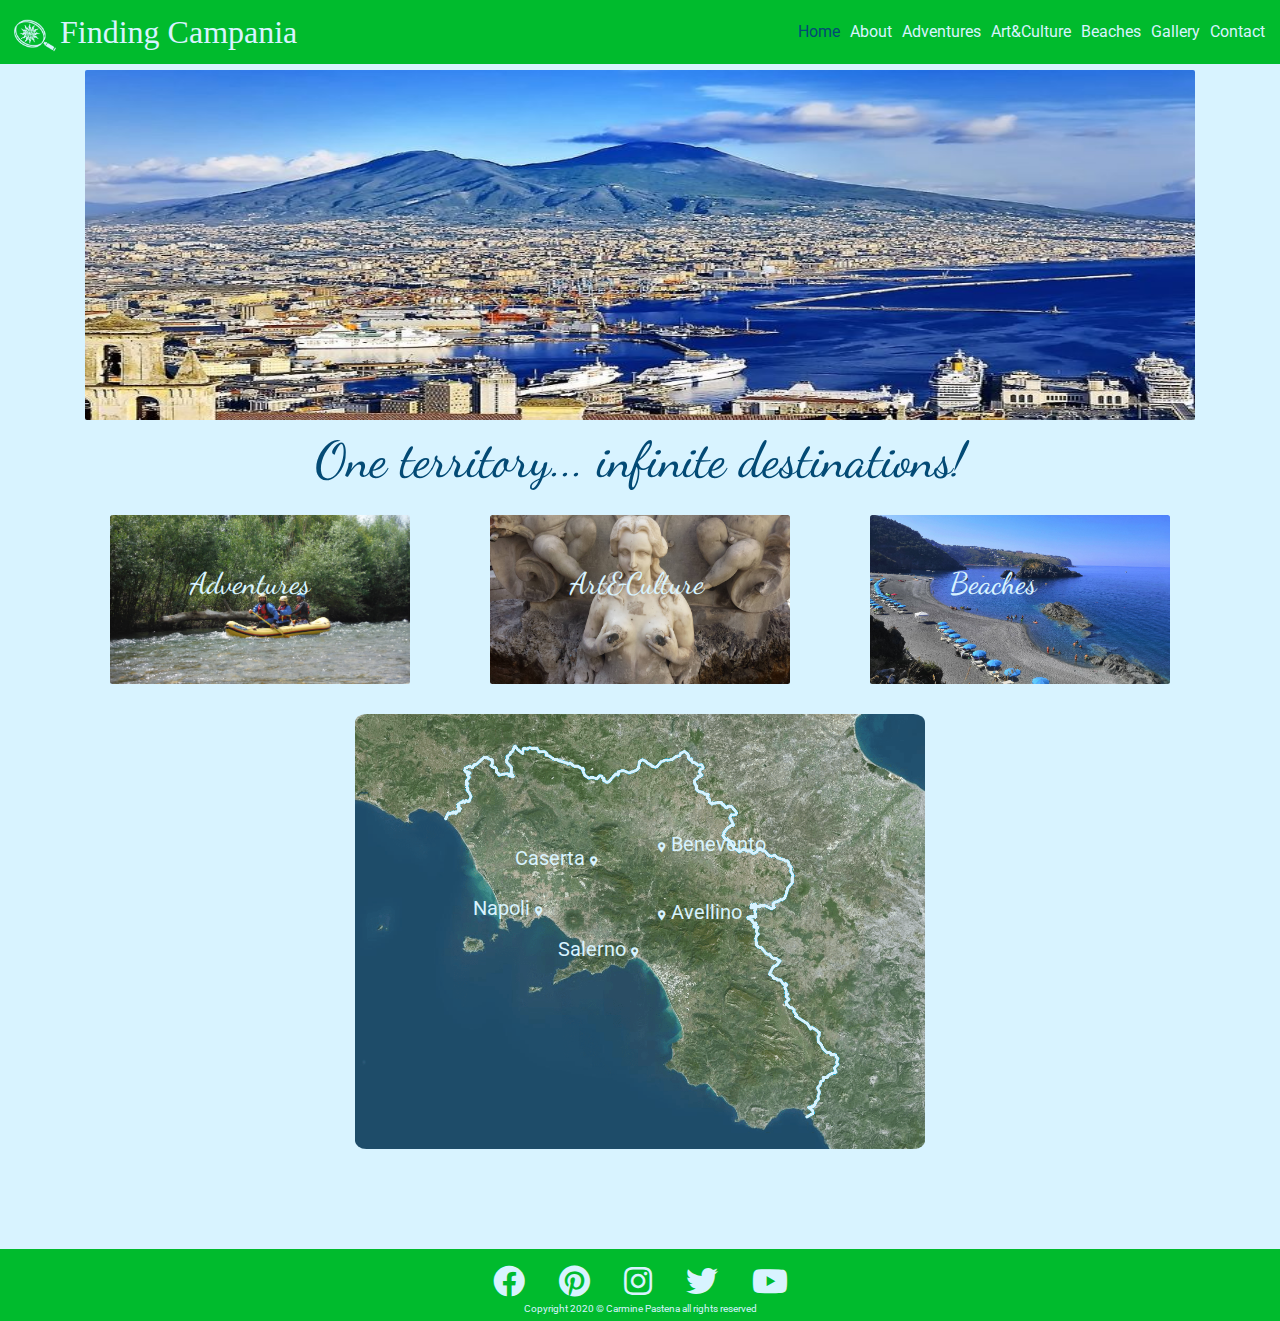
<file: index.html>
<!DOCTYPE html>
<html lang="en-US">

<head>
    <meta charset="UTF-8" />
    <meta http-equiv="X-UA-Compatible" content="ie=edge" />
    <meta name="viewport" content="width=device-width, initial-scale=1.0" />
    <meta name="keywords" content="adventure, adventures, art, culture, art and culture, beach, beaches, sea, holiday, Campania, Napoli, Salerno, Caserta, Avellino, Benevento, travel, visit, Italy" />
    <meta name="description" content="website where to find every best place in Campania, one of the Italian region" />
    <meta name="author" content="Carmine Pastena" />
    <title>Finding Campania</title>
    <link rel="stylesheet" href="https://stackpath.bootstrapcdn.com/bootstrap/4.5.2/css/bootstrap.min.css" />
    <link rel="stylesheet" href="https://use.fontawesome.com/releases/v5.6.3/css/all.css" />
    <link rel="stylesheet" href="https://cdnjs.cloudflare.com/ajax/libs/animate.css/4.1.1/animate.min.css" />
    <link rel="stylesheet" href="./assets/css/style.css" type="text/css" />
</head>

<body>
    <header>
        <!-- Navbar -->
        <nav class="navbar navbar-expand-lg navbar-light fixed-top">
            <a class="navbar-brand" href="index.html"> <img src="assets/images/onlinelogomaker-092420-1652-0247.png" alt="FC Logo" />Finding Campania</a>
            <button class="navbar-toggler" type="button" data-toggle="collapse" data-target="#navbarSupportedContent" aria-controls="navbarSupportedContent" aria-expanded="false" aria-label="Toggle navigation">
              <span class="navbar-toggler-icon"></span>
            </button>
            <div class="collapse navbar-collapse" id="navbarSupportedContent">
                <ul class="navbar-nav ml-auto">
                    <li class="nav-item active">
                        <a class="nav-link" href="index.html">Home<span class="sr-only">(current)</span></a>
                    </li>
                    <li class="nav-item">
                        <a class="nav-link" href="about.html">About</a>
                    </li>
                    <li class="nav-item">
                        <a class="nav-link" href="adventures.html">Adventures</a>
                    </li>
                    <li class="nav-item">
                        <a class="nav-link" href="art_et_culture.html">Art&amp;Culture</a>
                    </li>
                    <li class="nav-item">
                        <a class="nav-link" href="beaches.html">Beaches</a>
                    </li>
                    <li class="nav-item">
                        <a class="nav-link" href="gallery.html">Gallery</a>
                    </li>
                    <li class="nav-item">
                        <a class="nav-link" href="contact.html">Contact</a>
                    </li>
                </ul>
            </div>
        </nav>
    </header>
    <main>
        <article class="container-sm">
            <!-- Hero Image -->
            <figure id="hero-outer">
                <img class="hero-image img-fluid rounded-sm animate__animated animate__zoomIn" src="./assets/images/napoli_da_fratelli-italia.it.jpg" id="hero-image" alt="Vesusio" />
            </figure>
            <!-- H1 -->
            <section class="container-fluid">
                <h1 class="text-center">One territory... infinite destinations!</h1>
            </section>
            <!-- Link to categories -->
            <section class="row">
                <figure class="col category">
                    <a href="adventures.html">
                        <h2>Adventures</h2>
                        <img class="rounded mx-auto d-block" src="./assets/images/kayak_calore.jpg" alt="Adventures" title="Adventure" />
                    </a>
                </figure>
                <figure class="col category">
                    <a href="art_et_culture.html">
                        <h2>Art&Culture</h2>
                        <img class="rounded mx-auto d-block" src="./assets/images/fontana.jpg" alt="Art&Culture" title="Art&Culture" />
                    </a>
                </figure>
                <figure class="col category">
                    <a href="beaches.html">
                        <h2 id="tab-screen">Beaches</h2>
                        <img class="rounded mx-auto d-block" src="./assets/images/spiaggia.jpg" alt="Beach" title="Beach" />
                    </a>
                </figure>
            </section>
        </article>
        <aside>
            <section class="container">
                <!-- Map -->
                <figure>
                    <img src="./assets/images/Confini_Campania2.png" alt="Campania" />
                </figure>
                <!-- Button link to province in gallery.html -->
                <a href="./gallery.html#pos1" class="btn-style btn-pos1"><i class="fas fa-map-marker-alt"></i> Avellino</a>
                <a href="./gallery.html#pos2" class="btn-style btn-pos2"><i class="fas fa-map-marker-alt"></i> Benevento</a>
                <a href="./gallery.html#pos3" class="btn-style btn-pos3">Caserta <i class="fas fa-map-marker-alt"></i></a>
                <a href="./gallery.html#pos4" class="btn-style btn-pos4">Napoli <i class="fas fa-map-marker-alt"></i></a>
                <a href="./gallery.html#pos5" class="btn-style btn-pos5">Salerno <i class="fas fa-map-marker-alt"></i></a>
            </section>
        </aside>
    </main>
    <!-- Footer -->
    <footer class="container-fluid">
        <br />
        <div class="row">
            <div class="col-12">
                <!-- SOCIAL ICONS/LINKS -->
                <div class="mb-1 flex-centre text-center social-icon-shadow">
                    <a class="ic-fb" href="https://facebook.com" target="_blank" aria-label="Find me on Facebook" rel="noopener">
                        <i class="fab fa-facebook fa-lg mr-md-5 mr-3 fa-2x"></i>
                    </a>
                    <a class="ic-pin" href="https://pinterest.com" target="_blank" aria-label="Find me on Pinterest" rel="noopener">
                        <i class="fab fa-pinterest fa-lg mr-md-5 mr-3 fa-2x"></i>
                    </a>
                    <a class="ic-ins" href="https://instagram.com" target="_blank" aria-label="Find me on Instagram" rel="noopener">
                        <i class="fab fa-instagram fa-lg mr-md-5 mr-3 fa-2x"></i>
                    </a>
                    <a class="ic-twi" href="https://twitter.com" target="_blank" aria-label="Find me on Twitter" rel="noopener">
                        <i class="fab fa-twitter fa-lg mr-md-5 mr-3 fa-2x"></i>
                    </a>
                    <a class="ic-fl" href="https://www.youtube.com/" target="_blank" aria-label="Find me on Youtube" rel="noopener">
                        <i class="fab fa-youtube fa-lg fa-2x"></i>
                    </a>
                </div>
                <!-- COPYRIGHT -->
                <div class="text-shadow text-center">
                    <small>Copyright 2020 © Carmine Pastena all rights reserved</small>
                </div>
            </div>
        </div>
    </footer>


    <!-- Bootstrap scripts -->
    <script src="https://code.jquery.com/jquery-3.5.1.slim.min.js" defer></script>
    <script src="https://cdn.jsdelivr.net/npm/popper.js@1.16.1/dist/umd/popper.min.js" defer></script>
    <script src="https://stackpath.bootstrapcdn.com/bootstrap/4.5.2/js/bootstrap.min.js" defer></script>


</body>

</html>
</file>
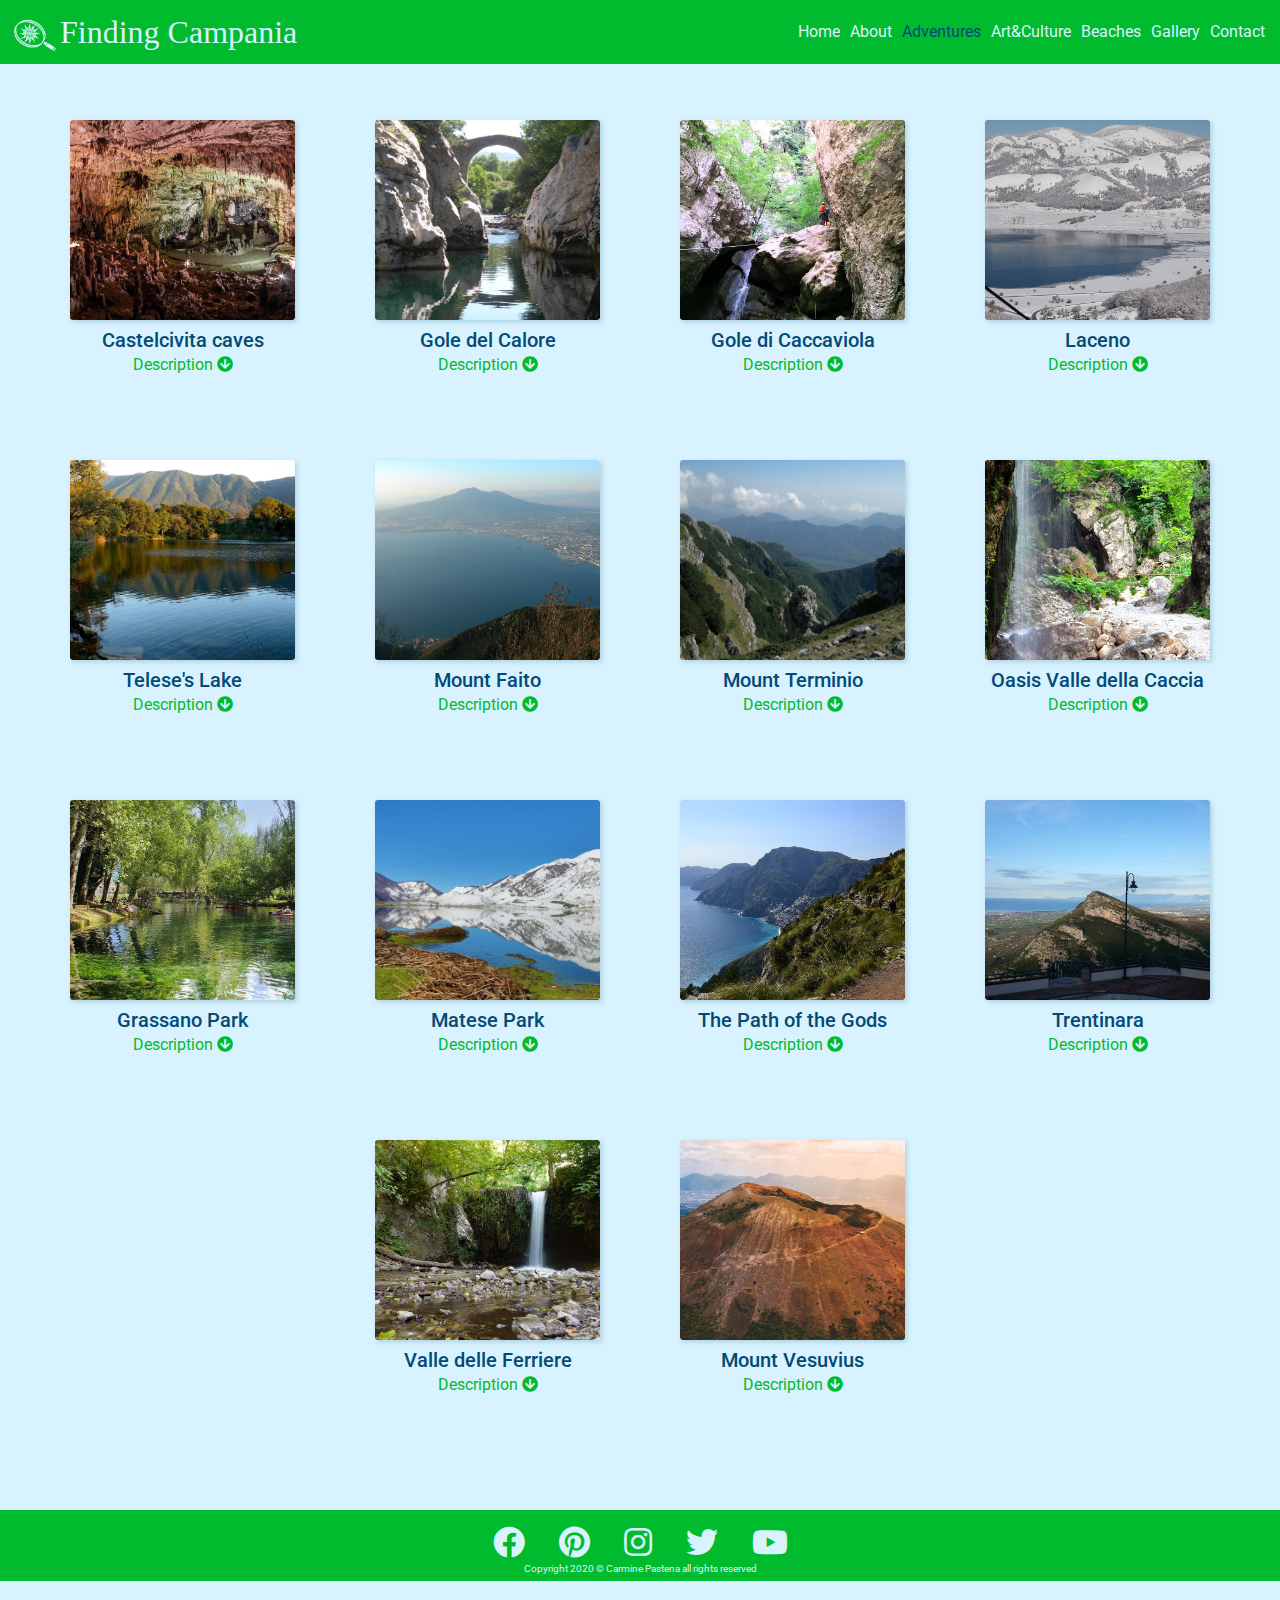
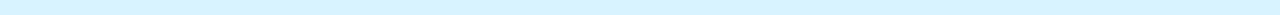
<file: adventures.html>
<!DOCTYPE html>
<html lang="en-US">

<head>
    <meta charset="UTF-8" />
    <meta http-equiv="X-UA-Compatible" content="ie=edge" />
    <meta name="viewport" content="width=device-width, initial-scale=1.0" />
    <meta name="keywords" content="adventure, adventures, art, culture, art and culture, beach, beaches, sea, holiday, Campania, Napoli, Salerno, Caserta, Avellino, Benevento, travel, visit, Italy" />
    <meta name="description" content="website where to find every best place in Campania, one of the Italian region" />
    <meta name="author" content="Carmine Pastena" />
    <title>Finding Campania</title>
    <link rel="stylesheet" href="https://stackpath.bootstrapcdn.com/bootstrap/4.5.2/css/bootstrap.min.css" />
    <link rel="stylesheet" href="https://use.fontawesome.com/releases/v5.6.3/css/all.css" />
    <link rel="stylesheet" href="./assets/css/card.css" type="text/css" />
    <link rel="stylesheet" href="./assets/css/style.css" type="text/css" />
</head>

<body>
    <header>
        <!-- Navbar -->
        <nav class="navbar navbar-expand-lg navbar-light fixed-top">
            <a class="navbar-brand" href="index.html"> <img src="assets/images/onlinelogomaker-092420-1652-0247.png" alt="FC Logo" />Finding Campania</a>
            <button class="navbar-toggler" type="button" data-toggle="collapse" data-target="#navbarSupportedContent" aria-controls="navbarSupportedContent" aria-expanded="false" aria-label="Toggle navigation">
                <span class="navbar-toggler-icon"></span>
                </button>
            <div class="collapse navbar-collapse" id="navbarSupportedContent">
                <ul class="navbar-nav ml-auto">
                    <li class="nav-item">
                        <a class="nav-link" href="index.html">Home</a>
                    </li>
                    <li class="nav-item">
                        <a class="nav-link" href="about.html">About</a>
                    </li>
                    <li class="nav-item active">
                        <a class="nav-link" href="adventures.html">Adventures<span class="sr-only">(current)</span></a>
                    </li>
                    <li class="nav-item">
                        <a class="nav-link" href="art_et_culture.html">Art&amp;Culture</a>
                    </li>
                    <li class="nav-item">
                        <a class="nav-link" href="beaches.html">Beaches</a>
                    </li>
                    <li class="nav-item">
                        <a class="nav-link" href="gallery.html">Gallery</a>
                    </li>
                    <li class="nav-item">
                        <a class="nav-link" href="contact.html">Contact</a>
                    </li>
                </ul>
            </div>
        </nav>
    </header>
    <main>
        <!-- gallery of card -->
        <article>
            <section class="container-card">
                <div class="mycard">
                    <div class="img-card">
                        <img src="./assets/images/thumbnails/Castelcivita-grotteturistiche.it.jpg" alt="Castelcivita Caves" />
                    </div>
                    <div class="top-text">
                        <div class="name">Castelcivita caves</div>
                        <p>Description <i class="fas fa-arrow-circle-down"></i></p>
                    </div>
                    <div class="bottom-text">
                        <div class="text-card">
                            The Grotte di Castelcivita is a complex of karst cavities particularly rich in stalactites and stalagmites of a thousand shapes, with a total of about 4800 m in length, today they represent one of the largest speleological complexes in southern Italy.
                            They extend, in fact, for several kilometres in the massif of the Alburni Mountains, but only 1700 m are accessible to visitors.
                        </div>
                        <div class="btn-card" style="float: left;">
                            <a href="https://en.wikipedia.org/wiki/Castelcivita_Caves" target="_blank">Read more</a>
                        </div>
                        <div class="btn-card" style="float: right;">
                            <a href="https://www.google.com/maps/place/Grotte+di+Castelcivita/@40.4869625,15.196192,14.16z/data=!4m12!1m6!3m5!1s0x13395b4f48920a81:0x321b73cabad55257!2sGrotte+di+Castelcivita!8m2!3d40.4956259!4d15.2091443!3m4!1s0x13395b4f48920a81:0x321b73cabad55257!8m2!3d40.4956259!4d15.2091443"
                                target="_blank">Map</a>
                        </div>
                    </div>
                </div>
            </section>
            <section class="container-card">
                <div class="mycard">
                    <div class="img-card">
                        <img src="./assets/images/thumbnails/gole-calore-legambienteirno.it.jpg" alt="Gole del Calore" />
                    </div>
                    <div class="top-text">
                        <div class="name">Gole del Calore</div>
                        <p>Description <i class="fas fa-arrow-circle-down"></i></p>
                    </div>
                    <div class="bottom-text">
                        <div class="text-card">
                            the Gole del Calore are a series of five deep engravings carved into the rock by the running waters of the Calore Lucano river. They are located in the upper part of the Valle del Calore, in the territory of the National Park of Cilento and Vallo di Diano
                            and are characterized by suggestive excavations with rocky walls that drop to the peak.
                        </div>
                        <div class="btn-card" style="float: left;">
                            <a href="https://it.wikipedia.org/wiki/Gole_del_Calore" target="_blank">Read more</a>
                            <p>Italian Website</p>
                        </div>
                        <div class="btn-card" style="float: right;">
                            <a href="https://www.google.com/maps/place/Gole+del+Calore/@40.3659086,15.2491596,17z/data=!3m1!4b1!4m5!3m4!1s0x13394e42f6d3a925:0x48b110ca8395039f!8m2!3d40.3659045!4d15.2513536" target="_blank">Map</a>
                        </div>
                    </div>
                </div>
            </section>
            <section class="container-card">
                <div class="mycard">
                    <div class="img-card">
                        <img src="./assets/images/thumbnails/gole-di-caccaviola-youtube.jpg" alt="Gole di Caccaviola" />
                    </div>
                    <div class="top-text">
                        <div class="name">Gole di Caccaviola</div>
                        <p>Description <i class="fas fa-arrow-circle-down"></i></p>
                    </div>
                    <div class="bottom-text">
                        <div class="text-card">
                            The gorges of Caccaviola are located in the municipality of Cusano Mutri and formed in the gap between the Civita di Cusano and Civita di Pietraroja mountains. In the gorges of Caccaviola an "adventure path" has been created through which the gorges can
                            be visited with the help of expert guides using harnesses connected to steel ropes fixed in the rock.
                        </div>
                        <div class="btn-card" style="float: left;">
                            <a href="https://www.jammway.it/le-gole-caccaviola-cusano-mutri/" target="_blank">Read more</a>
                            <p>Italian Website</p>
                        </div>
                        <div class="btn-card" style="float: right;">
                            <a href="https://www.google.com/maps/place/Gole+di+Caccaviola/@41.3493041,14.5300937,17z/data=!3m1!4b1!4m5!3m4!1s0x133a69a7926d9b35:0x438a5d921f80f2b8!8m2!3d41.3493001!4d14.5322877" target="_blank">Map</a>
                        </div>
                    </div>
                </div>
            </section>
            <section class="container-card">
                <div class="mycard">
                    <div class="img-card">
                        <img src="./assets/images/thumbnails/laceno-en.wikipedia.jpg" alt="Laceno" />
                    </div>
                    <div class="top-text">
                        <div class="name">Laceno</div>
                        <p>Description <i class="fas fa-arrow-circle-down"></i></p>
                    </div>
                    <div class="bottom-text">
                        <div class="text-card">
                            Laceno is an Italian hamlet and ski resort situated in the municipality of Bagnoli Irpino. It includes a Ski Resort (with 18 km of ski Slopes) with artificial snow if required, a lake with food area, Caliendo Caves and a Trekking Point.
                        </div>
                        <div class="btn-card" style="float: left;">
                            <a href="https://en.wikipedia.org/wiki/Laceno" target="_blank">Read more</a>
                        </div>
                        <div class="btn-card" style="float: right;">
                            <a href="https://www.google.com/maps/place/83043+Laceno,+Province+of+Avellino,+Italy/@40.8059011,15.1016072,15z/data=!3m1!4b1!4m5!3m4!1s0x13397c636c61b9ab:0xf1278133b44ab991!8m2!3d40.8021173!4d15.114932" target="_blank">Map</a>
                        </div>
                    </div>
                </div>
            </section>
            <section class="container-card">
                <div class="mycard">
                    <div class="img-card">
                        <img src="./assets/images/thumbnails/Lago_di_Telese_it.wikipedia.jpg" alt="Telese's Lake" />
                    </div>
                    <div class="top-text">
                        <div class="name">Telese's Lake</div>
                        <p>Description <i class="fas fa-arrow-circle-down"></i></p>
                    </div>
                    <div class="bottom-text">
                        <div class="text-card">
                            The Telese lake is a lake basin located in the municipal area of Telese Terme, in the valley of the Calore river in the province of Benevento. Formed following the earthquake of 1349, it is of karst origin and has a circular shape, a perimeter of about
                            1 km and a depth between 20 and 30 meters; the surface measures approximately 49,000 square meters.
                        </div>
                        <div class="btn-card" style="float: left;">
                            <a href="https://it.wikipedia.org/wiki/Lago_di_Telese" target="_blank">Read more</a>
                            <p>Italian Website</p>
                        </div>
                        <div class="btn-card" style="float: right;">
                            <a href="https://www.google.com/maps/place/Lago+Di+Telese/@41.2120144,14.5336735,18z/data=!4m13!1m7!3m6!1s0x133a4469df906939:0xdf3f87a3fa7716fe!2sLago+di+Telese!3b1!8m2!3d41.2116841!4d14.5345764!3m4!1s0x133a4469f1ba0ecb:0x3acb03eadf01782f!8m2!3d41.2126451!4d14.5357865"
                                target="_blank">Map</a>
                        </div>
                    </div>
                </div>
            </section>
            <section class="container-card">
                <div class="mycard">
                    <div class="img-card">
                        <img src="./assets/images/thumbnails/Monte_Faito-commons.wikimedia.jpg" alt="Panorama Mount Faito" />
                    </div>
                    <div class="top-text">
                        <div class="name">Mount Faito</div>
                        <p>Description <i class="fas fa-arrow-circle-down"></i></p>
                    </div>
                    <div class="bottom-text">
                        <div class="text-card">
                            Monte Faito is a mountain in the Monti Lattari, a small mountain range chain in the Campanian Pre-Apennines, on the Sorrentine Peninsula of southwestern Italy.
                        </div>
                        <div class="btn-card" style="float: left;">
                            <a href="https://www.sorrentohiking.com/the_paths/faito/" target="_blank">Read more</a>
                        </div>
                        <div class="btn-card" style="float: right;">
                            <a href="https://www.google.com/maps/place/Monte+Faito/@40.6666821,14.4912238,15z/data=!4m13!1m7!3m6!1s0x133b97c142a045dd:0xdfba66c2a6185d20!2sMonte+Faito!3b1!8m2!3d40.6666667!4d14.5!3m4!1s0x133b97f18ff0bf25:0xc45d06eba5afeafd!8m2!3d40.6702594!4d14.4818205"
                                target="_blank">Map</a>
                        </div>
                    </div>
                </div>
            </section>
            <section class="container-card">
                <div class="mycard">
                    <div class="img-card">
                        <img src="./assets/images/thumbnails/monte-terminio.blogspot.jpg" alt="Mount Terminio" />
                    </div>
                    <div class="top-text">
                        <div class="name">Mount Terminio</div>
                        <p>Description <i class="fas fa-arrow-circle-down"></i></p>
                    </div>
                    <div class="bottom-text">
                        <div class="text-card">
                            The Terminio is one of the peaks of the Picentini mountains, and it constitutes a tourist destination both in summer and in winter. From his taller peak (1806 meters s.l.m.) the sight is pushed up to the Salernitan coasts. From the Terminio it is possible
                            to go down up to the so-called one “Bocca del Dragone”, an example of carsic phenomenon to 670 meters altitude, that constitutes one of the caves that carry, through the strata of the subsoil, the waters of the sources of Serino.
                        </div>
                        <div class="btn-card" style="float: left;">
                            <a href="https://www.summitpost.org/monte-terminio-monti-picentini/153276" target="_blank">Read more</a>
                        </div>
                        <div class="btn-card" style="float: right;">
                            <a href="https://www.google.com/maps/place/Monte+Terminio/@40.8589132,14.8713634,12z/data=!4m5!3m4!1s0x133bd13518bed0c7:0x1d09e120d2ad5be0!8m2!3d40.8333333!4d14.9333333" target="_blank">Map</a>
                        </div>
                    </div>
                </div>
            </section>
            <section class="container-card">
                <div class="mycard">
                    <div class="img-card">
                        <img src="./assets/images/thumbnails/oasi-della-caccia-viaggioinirpinia.it.jpg" alt="Oasis Valle della Caccia" />
                    </div>
                    <div class="top-text">
                        <div class="name">Oasis Valle della Caccia</div>
                        <p>Description <i class="fas fa-arrow-circle-down"></i></p>
                    </div>
                    <div class="bottom-text">
                        <div class="text-card">
                            The natural oasis Valle della Caccia is an oasis of 450 hectares, located in the upper Sele valley. It was built in 1992. The totally mountainous area, delimited by the mountain peaks; Monte della Croce 1533 meters, Raia della Volpe 1631 meters, Monte
                            la Picciola 1520 meters, includes the hunting valley and the sources of the Acquabianca river.
                        </div>
                        <div class="btn-card" style="float: left;">
                            <a href="https://it.wikipedia.org/wiki/Oasi_naturale_Valle_della_Caccia" target="_blank">Read more</a>
                            <p>Italian Website</p>
                        </div>
                        <div class="btn-card" style="float: right;">
                            <a href="https://www.google.com/maps/place/Oasi+Valle+della+Caccia/@40.716576,15.1825343,17z/data=!3m1!4b1!4m5!3m4!1s0x13396508ab5987fb:0x19d2721d43c7c5b7!8m2!3d40.716576!4d15.184723" target="_blank">Map</a>
                        </div>
                    </div>
                </div>
            </section>
            <section class="container-card">
                <div class="mycard">
                    <div class="img-card">
                        <img src="./assets/images/thumbnails/parco-del-grassano-grandecampania.it.jpg" alt="Grassano Park" />
                    </div>
                    <div class="top-text">
                        <div class="name">Grassano Park</div>
                        <p>Description <i class="fas fa-arrow-circle-down"></i></p>
                    </div>
                    <div class="bottom-text">
                        <div class="text-card">
                            The Grassano Park is a naturalistic pearl characterized by the homonymous Rio, famous for the extreme clarity and coldness of the waters. Although short, the watercourse is considered a real river with an overall average flow rate of about 6,000 liters
                            of water per second.
                        </div>
                        <div class="btn-card" style="float: left;">
                            <a href="https://amigosdelmotor.com/3682-parco-del-grassano-activities-and-contacts.html" target="_blank">Read more</a>
                        </div>
                        <div class="btn-card" style="float: right;">
                            <a href="https://www.google.com/maps/place/Percorso+delle+Sorgenti+-+Parco+del+Grassano/@41.2247472,14.512497,17z/data=!4m12!1m6!3m5!1s0x133a449da1a9c6f5:0x34b0ce78658e82c4!2sParco+del+Grassano!8m2!3d41.2247472!4d14.5146857!3m4!1s0x133a45ef16e710fb:0xd7890912a65d7bf0!8m2!3d41.2250526!4d14.513956"
                                target="_blank">Map</a>
                        </div>
                    </div>
                </div>
            </section>
            <section class="container-card">
                <div class="mycard">
                    <div class="img-card">
                        <img src="./assets/images/thumbnails/parco-del-matese-clarusonline.it.jpg" alt="Matese Park" />
                    </div>
                    <div class="top-text">
                        <div class="name">Matese Park</div>
                        <p>Description <i class="fas fa-arrow-circle-down"></i></p>
                    </div>
                    <div class="bottom-text">
                        <div class="text-card">
                            The Matese regional park is a protected natural area. The territory of the park mainly includes the Matese mountain massif. The highest mountains, of limestone nature, are Mount Miletto (2050 m a.s.l.), Mount Gallinola (1923 m a.s.l.) and Mount Mutria
                            (1823 m a.s.l.). The park takes its name from the Matese lake, while another important lake is that of Gallo with the park being crossed by two rivers: the Titerno and the Tammaro.
                        </div>
                        <div class="btn-card" style="float: left;">
                            <a href="https://en.wikipedia.org/wiki/Matese" target="_blank">Read more</a>
                        </div>
                        <div class="btn-card" style="float: right;">
                            <a href="https://www.google.com/maps/place/Matese+Regional+Park/@41.403809,14.3873933,17z/data=!3m1!4b1!4m5!3m4!1s0x133a66c457f5ebbd:0xf09e120924b3090!8m2!3d41.403805!4d14.389582" target="_blank">Map</a>
                        </div>
                    </div>
                </div>
            </section>
            <section class="container-card">
                <div class="mycard">
                    <div class="img-card">
                        <img src="./assets/images/thumbnails/Sentiero_degli_dei_it.wikipedia.JPG" alt="The Path of the Gods" />
                    </div>
                    <div class="top-text">
                        <div class="name">The Path of the Gods</div>
                        <p>Description <i class="fas fa-arrow-circle-down"></i></p>
                    </div>
                    <div class="bottom-text">
                        <div class="text-card">
                            The Path of the Gods is a hiking trail that runs through the Lattari Mountains, winding between the Amalfi Coast and the Sorrento Coast, in the Campania Region. About 7.8 km long, it connects the locality of Bomerano (fraction of Agerola) with the locality
                            of Nocelle (fraction of Positano), crossing several villages on the coast and is considered among the most beautiful hiking trails in the world.
                        </div>
                        <div class="btn-card" style="float: left;">
                            <a href="https://it.wikipedia.org/wiki/Sentiero_degli_Dei" target="_blank">Read more</a>
                            <p>Italian Website</p>
                        </div>
                        <div class="btn-card" style="float: right;">
                            <a href="https://www.google.com/maps/place/Sentiero+degli+Dei,+Agerola+NA,+Italy/@40.6248821,14.5155667,17.23z/data=!4m5!3m4!1s0x133b96e60f96cff1:0xd025e20ac1918cac!8m2!3d40.6248243!4d14.5172149" target="_blank">Map</a>
                        </div>
                    </div>
                </div>
            </section>
            <section class="container-card">
                <div class="mycard">
                    <div class="img-card">
                        <img src="./assets/images/thumbnails/trentinara-terrazza-salerno-italiano.it.jpg" alt="Panorama Trentinara" />
                    </div>
                    <div class="top-text">
                        <div class="name">Trentinara</div>
                        <p>Description <i class="fas fa-arrow-circle-down"></i></p>
                    </div>
                    <div class="bottom-text">
                        <div class="text-card">
                            From here you can see the Mediterranean. Trentinara is the terrace of Cilento, the window that, from the southern spur of Campania, overlooks the sea, allowing a wonderful, truly breathtaking view. the village offers tourists an adrenaline-pumping experience,
                            there is also an angel flight, to be traveled in suspension at a height of 1,586 meters and at a speed varying between 60 and 120 km / h.
                        </div>
                        <div class="btn-card" style="float: left;">
                            <a href="https://www.ilturista.info/guide.php?cat1=4&cat2=8&cat3=17&cat4=117&lan=ita" target="_blank">Read more</a>
                            <p>Italian Website</p>
                        </div>
                        <div class="btn-card" style="float: right;">
                            <a href="https://www.google.com/maps/place/Terrazza+del+Cilento/@40.4019541,15.0954378,14.72z/data=!4m12!1m6!3m5!1s0x133956dee64e19a3:0x8fa1764aadcc3075!2sCilento+in+Volo+Srl!8m2!3d40.4013222!4d15.1065802!3m4!1s0x133957083b1b9795:0x8ea4ac7f481b2e95!8m2!3d40.4004166!4d15.1061361"
                                target="_blank">Map</a>
                        </div>
                    </div>
                </div>
            </section>
            <section class="container-card">
                <div class="mycard">
                    <div class="img-card">
                        <img src="./assets/images/thumbnails/valle_delle_ferriere_flickr.jpg" alt="Valle Delle Ferriere" />
                    </div>
                    <div class="top-text">
                        <div class="name">Valle delle Ferriere</div>
                        <p>Description <i class="fas fa-arrow-circle-down"></i></p>
                    </div>
                    <div class="bottom-text">
                        <div class="text-card">
                            The Valle delle Ferriere is a place unique to this world. It can be easily reached on foot from Amalfi in about an hour. It is nice and cool even in the height of summer thanks to the waterfalls and streams running its length. The most interesting part
                            is without doubt the Nature Reserve, to be found at its centre.
                        </div>
                        <div class="btn-card" style="float: left;">
                            <a href="http://www.valledelleferriere.it/p/blog-page.html" target="_blank">Read more</a>
                        </div>
                        <div class="btn-card" style="float: right;">
                            <a href="https://www.google.com/maps/place/Riserva+Statale+Valle+delle+Ferriere,+84010+Scala+SA,+Italy/@40.6508388,14.5769165,14.85z/data=!4m5!3m4!1s0x133b95ee52c6328b:0xe6fbc53ebbfd6d46!8m2!3d40.6582148!4d14.5713526" target="_blank">Map</a>
                        </div>
                    </div>
                </div>
            </section>
            <section class="container-card">
                <div class="mycard">
                    <div class="img-card">
                        <img src="./assets/images/thumbnails/vesuvio-naplesgrandtour.jpg" alt="Vesuvio" />
                    </div>
                    <div class="top-text">
                        <div class="name">Mount Vesuvius</div>
                        <p>Description <i class="fas fa-arrow-circle-down"></i></p>
                    </div>
                    <div class="bottom-text">
                        <div class="text-card">
                            Vesuvius is a somma-stratovolcano located in the Gulf of Naples, about 9 km (5.6 miles) east of Naples and a short distance from the shore. It is one of the numerous volcanoes that form the Campania volcanic arc. Vesuvius consists of a large cone partially
                            surrounded by the steep rim of a summit caldera caused by the collapse of a previous and originally much higher structure.
                        </div>
                        <div class="btn-card" style="float: left;">
                            <a href="https://en.wikipedia.org/wiki/Mount_Vesuvius" target="_blank">Read more</a>
                        </div>
                        <div class="btn-card" style="float: right;">
                            <a href="https://www.google.com/maps/place/Mount+Vesuvius/@40.8223984,14.420151,15z/data=!3m1!4b1!4m5!3m4!1s0x133ba508f1413feb:0x9cbfa7aa9376793d!8m2!3d40.822383!4d14.4289058" target="_blank">Map</a>
                        </div>
                    </div>
                </div>
            </section>
        </article>
    </main>
    <!-- Footer -->
    <footer class="container-fluid">
        <br />
        <div class="row">
            <div class="col-12">
                <!-- SOCIAL ICONS/LINKS -->
                <div class="mb-1 flex-centre text-center social-icon-shadow">
                    <a class="ic-fb" href="https://facebook.com" target="_blank" aria-label="Find me on Facebook" rel="noopener">
                        <i class="fab fa-facebook fa-lg mr-md-5 mr-3 fa-2x"></i>
                    </a>
                    <a class="ic-pin" href="https://pinterest.com" target="_blank" aria-label="Find me on Pinterest" rel="noopener">
                        <i class="fab fa-pinterest fa-lg mr-md-5 mr-3 fa-2x"></i>
                    </a>
                    <a class="ic-ins" href="https://instagram.com" target="_blank" aria-label="Find me on Instagram" rel="noopener">
                        <i class="fab fa-instagram fa-lg mr-md-5 mr-3 fa-2x"></i>
                    </a>
                    <a class="ic-twi" href="https://twitter.com" target="_blank" aria-label="Find me on Twitter" rel="noopener">
                        <i class="fab fa-twitter fa-lg mr-md-5 mr-3 fa-2x"></i>
                    </a>
                    <a class="ic-fl" href="https://www.youtube.com/" target="_blank" aria-label="Find me on Youtube" rel="noopener">
                        <i class="fab fa-youtube fa-lg fa-2x"></i>
                    </a>
                </div>
                <!-- COPYRIGHT -->
                <div class="text-shadow text-center">
                    <small>Copyright 2020 © Carmine Pastena all rights reserved</small>
                </div>
            </div>
        </div>
    </footer>

    <!-- Bootstrap script -->
    <script src="https://code.jquery.com/jquery-3.5.1.slim.min.js" defer></script>
    <script src="https://cdn.jsdelivr.net/npm/popper.js@1.16.1/dist/umd/popper.min.js" defer></script>
    <script src="https://stackpath.bootstrapcdn.com/bootstrap/4.5.2/js/bootstrap.min.js" defer></script>
</body>

</html>
</file>
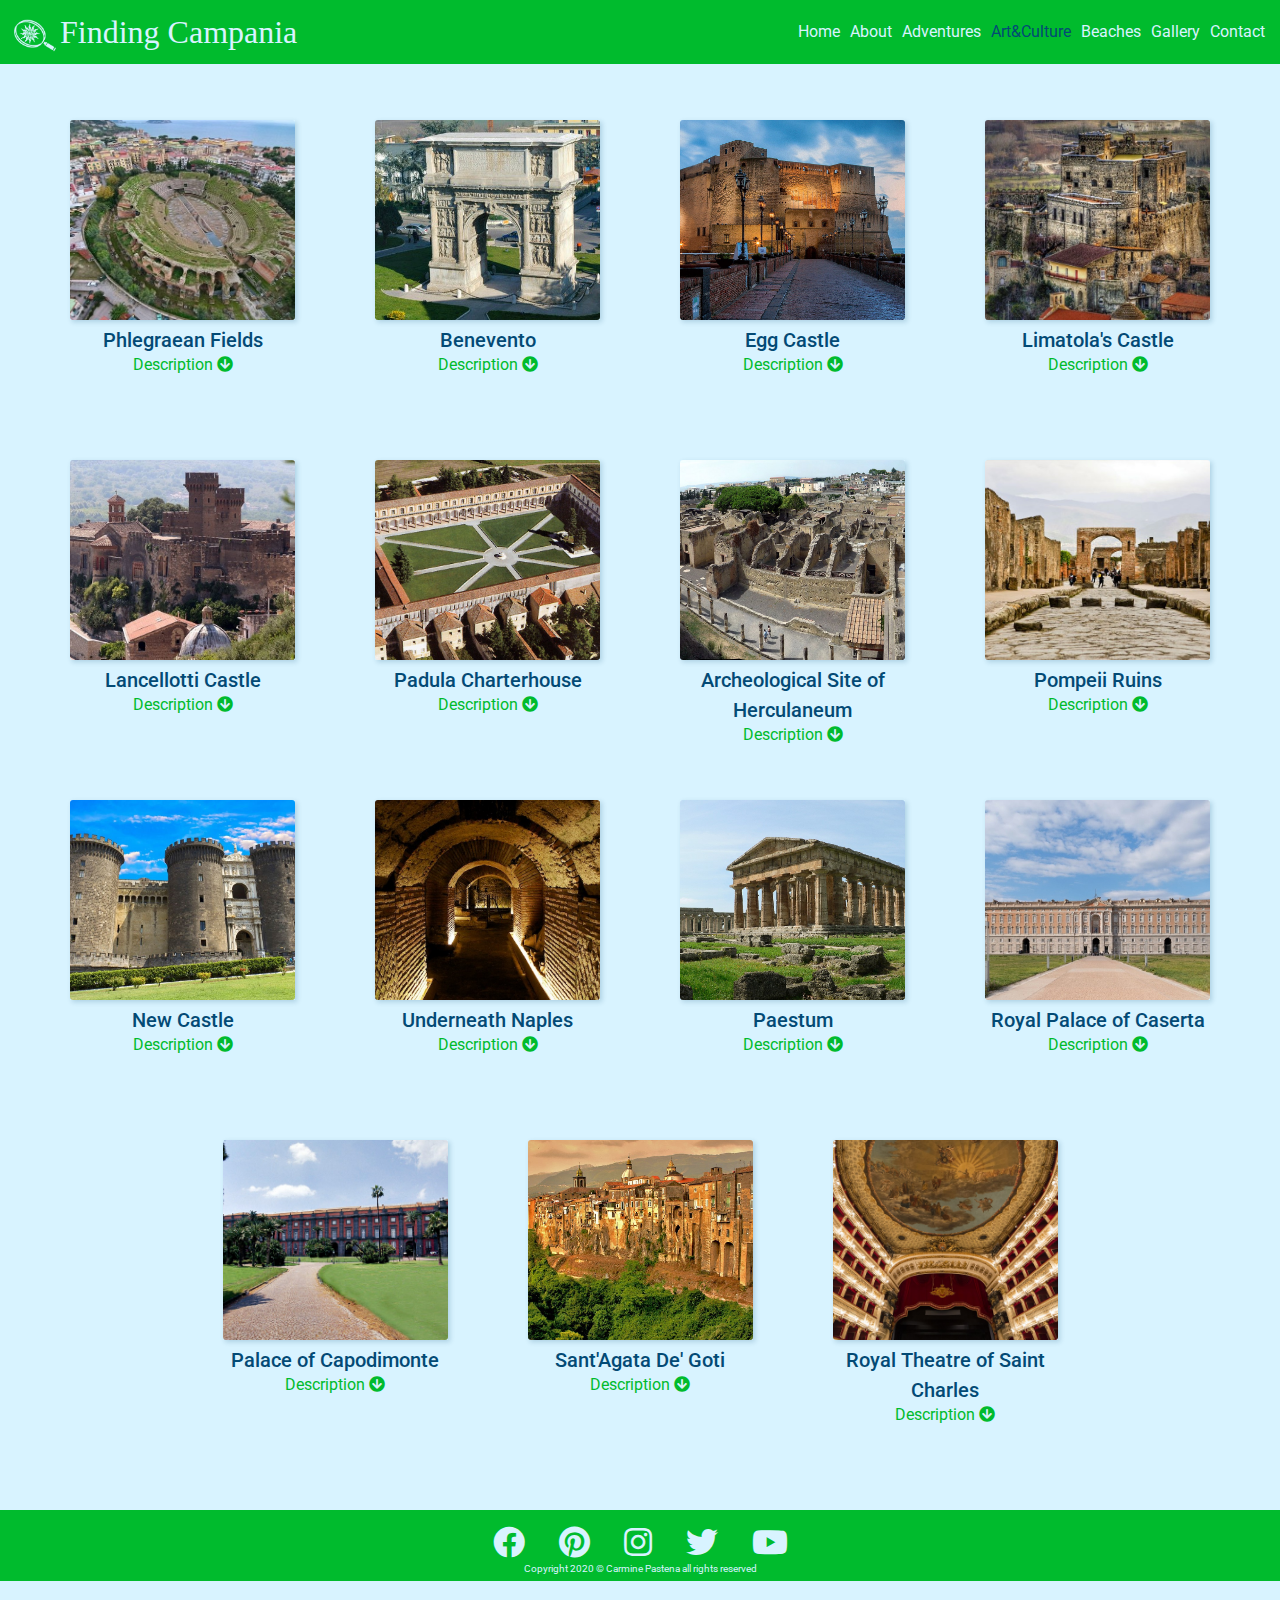
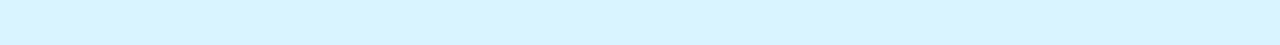
<file: art_et_culture.html>
<!DOCTYPE html>
<html lang="en-US">

<head>
    <meta charset="UTF-8" />
    <meta http-equiv="X-UA-Compatible" content="ie=edge" />
    <meta name="viewport" content="width=device-width, initial-scale=1.0" />
    <meta name="keywords" content="adventure, adventures, art, culture, art and culture, beach, beaches, sea, holiday, Campania, Napoli, Salerno, Caserta, Avellino, Benevento, travel, visit, Italy" />
    <meta name="description" content="website where to find every best place in Campania, one of the Italian region" />
    <meta name="author" content="Carmine Pastena" />
    <title>Finding Campania</title>
    <link rel="stylesheet" href="https://stackpath.bootstrapcdn.com/bootstrap/4.5.2/css/bootstrap.min.css" />
    <link rel="stylesheet" href="https://use.fontawesome.com/releases/v5.6.3/css/all.css" />
    <link rel="stylesheet" href="./assets/css/card.css" type="text/css" />
    <link rel="stylesheet" href="./assets/css/style.css" type="text/css" />
</head>

<body>
    <header>
        <!-- Navbar -->
        <nav class="navbar navbar-expand-lg navbar-light fixed-top">
            <a class="navbar-brand" href="index.html"> <img src="assets/images/onlinelogomaker-092420-1652-0247.png" alt="FC Logo" />Finding Campania</a>
            <button class="navbar-toggler" type="button" data-toggle="collapse" data-target="#navbarSupportedContent" aria-controls="navbarSupportedContent" aria-expanded="false" aria-label="Toggle navigation">
              <span class="navbar-toggler-icon"></span>
            </button>
            <div class="collapse navbar-collapse" id="navbarSupportedContent">
                <ul class="navbar-nav ml-auto">
                    <li class="nav-item">
                        <a class="nav-link" href="index.html">Home</a>
                    </li>
                    <li class="nav-item">
                        <a class="nav-link" href="about.html">About</a>
                    </li>
                    <li class="nav-item">
                        <a class="nav-link" href="adventures.html">Adventures</a>
                    </li>
                    <li class="nav-item active">
                        <a class="nav-link" href="art_et_culture.html">Art&amp;Culture<span class="sr-only">(current)</span></a>
                    </li>
                    <li class="nav-item">
                        <a class="nav-link" href="beaches.html">Beaches</a>
                    </li>
                    <li class="nav-item">
                        <a class="nav-link" href="gallery.html">Gallery</a>
                    </li>
                    <li class="nav-item">
                        <a class="nav-link" href="contact.html">Contact</a>
                    </li>
                </ul>
            </div>
        </nav>
    </header>
    <main>
        <!-- gallery of card -->
        <article>
            <section class="container-card">
                <div class="mycard">
                    <div class="img-card">
                        <img src="./assets/images/thumbnails/anfiteatro_flavio_pozzuoli-campiflegreicard.it.jpg" alt="Flavio Amphitheater in Pozzuoli" />
                    </div>
                    <div class="top-text">
                        <div class="name">Phlegraean Fields</div>
                        <p>Description <i class="fas fa-arrow-circle-down"></i></p>
                    </div>
                    <div class="bottom-text">
                        <div class="text-card">
                            The Phlegraean Fields is a large volcano situated to the west of Naples, Italy. It was declared a regional park in 2003. The area of the caldera consists of 24 craters and volcanic edifices; most of them lie under water. Hydrothermal activity can be observed
                            at Lucrino, Agnano and the town of Pozzuoli. There are also effusive gaseous manifestations in the Solfatara crater, the mythological home of the Roman god of fire, Vulcan.
                        </div>
                        <div class="btn-card" style="float: left;">
                            <a href="https://en.wikipedia.org/wiki/Phlegraean_Fields" target="_blank">Read more</a>
                        </div>
                        <div class="btn-card" style="float: right;">
                            <a href="https://www.google.com/maps/place/Phlegraean+Fields/@40.8270154,14.1302238,15z/data=!3m1!4b1!4m13!1m7!3m6!1s0x133b0e6761817b31:0xe39c710b86fbedef!2sPhlegraean+Fields!3b1!8m2!3d40.827!4d14.139!3m4!1s0x133b0e6761817b31:0xe39c710b86fbedef!8m2!3d40.827!4d14.139?hl=en"
                                target="_blank">Map</a>
                        </div>
                    </div>
                </div>
            </section>
            <section class="container-card">
                <div class="mycard">
                    <div class="img-card">
                        <img src="./assets/images/thumbnails/arco-traiano-teloraccontoio.it.jpg" alt="Traiano Arc in Benevento" />
                    </div>
                    <div class="top-text">
                        <div class="name">Benevento</div>
                        <p>Description <i class="fas fa-arrow-circle-down"></i></p>
                    </div>
                    <div class="bottom-text">
                        <div class="text-card">
                            Benevento is a city and comune of Campania, Italy, capital of the province of Benevento. It occupies the site of the ancient Beneventum, originally Maleventum or even earlier Maloenton. The meaning of the name of the town is evidenced by its former Latin
                            name, translating as good or fair wind. In the imperial period, it was supposed to have been founded by Diomedes after the Trojan War.
                        </div>
                        <div class="btn-card" style="float: left;">
                            <a href="https://en.wikipedia.org/wiki/Benevento" target="_blank">Read more</a>
                        </div>
                        <div class="btn-card" style="float: right;">
                            <a href="https://www.google.com/maps/place/Arch+of+Trajan/@41.1229915,14.7551372,14z/data=!4m13!1m7!3m6!1s0x133a3a7405da8735:0x7f50bb2a17dc7df9!2s82100+Benevento,+Province+of+Benevento,+Italy!3b1!8m2!3d41.1297613!4d14.7826208!3m4!1s0x133a3a6dbafd0d9d:0xd88e2c8ca24170f7!8m2!3d41.1325609!4d14.7791433?hl=en"
                                target="_blank">Map</a>
                        </div>
                    </div>
                </div>
            </section>
            <section class="container-card">
                <div class="mycard">
                    <div class="img-card">
                        <img src="./assets/images/thumbnails/castel-dell-ovo-napoli-campaniartecard.it.jpg" alt="Egg Castle">
                    </div>
                    <div class="top-text">
                        <div class="name">Egg Castle</div>
                        <p>Description <i class="fas fa-arrow-circle-down"></i></p>
                    </div>
                    <div class="bottom-text">
                        <div class="text-card">
                            Egg Castle is a seaside castle in Naples, located on the former island of Megaride, now a peninsula, on the Gulf of Naples in Italy. The castle's name comes from a legend about the Roman poet Virgil, who had a reputation in the Middle Ages as a great
                            sorcerer and predictor of the future. In the legend, Virgil put a magical egg into the foundations to support the fortifications. Had this egg been broken, the castle would have been destroyed and a series of disastrous events
                            for Naples would have followed. The castle is located between the districts of San Ferdinando and Chiaia, facing Mergellina across the sea.
                        </div>
                        <div class="btn-card" style="float: left;">
                            <a href="https://en.wikipedia.org/wiki/Castel_dell%27Ovo" target="_blank">Read more</a>
                        </div>
                        <div class="btn-card" style="float: right;">
                            <a href="https://www.google.com/maps/place/Ovo+Castle/@40.8283197,14.2454104,17z/data=!3m1!4b1!4m5!3m4!1s0x133b09ac26357211:0x970c840bd5800ad!8m2!3d40.8283157!4d14.2476044?hl=en" target="_blank">Map</a>
                        </div>
                    </div>
                </div>
            </section>
            <section class="container-card">
                <div class="mycard">
                    <div class="img-card">
                        <img src="./assets/images/thumbnails/castello_di_limatola_residenzedepoca.it.jpg" alt="Limatola's Castle">
                    </div>
                    <div class="top-text">
                        <div class="name">Limatola's Castle</div>
                        <p>Description <i class="fas fa-arrow-circle-down"></i></p>
                    </div>
                    <div class="bottom-text">
                        <div class="text-card">
                            The Limatola Castle is located in the upper part of the historic center, on a hill, in a strategic position. It was built by the Normans on the remains of a Longobard tower. In the Renaissance, major renovations transformed it from military architecture
                            to a stately home, while retaining some defensive characteristics. After decades of neglect, the building was restored in 2010 and houses a hotel restaurant. The castle is surrounded by a wall interspersed with circular towers
                            with escarpments up to the height of the cornice.
                        </div>
                        <div class="btn-card" style="float: left;">
                            <a href="https://it.wikipedia.org/wiki/Limatola" target="_blank">Read more</a>
                            <p>Italian Website</p>
                        </div>
                        <div class="btn-card" style="float: right;">
                            <a href="https://www.google.com/maps/place/Castello+di+Limatola/@41.1393654,14.3882793,17z/data=!3m1!4b1!4m8!3m7!1s0x133a50da7c3f79d3:0xf40666a627ae6e8a!5m2!4m1!1i2!8m2!3d41.1393614!4d14.3904733?hl=en" target="_blank">Map</a>
                        </div>
                    </div>
                </div>
            </section>
            <section class="container-card">
                <div class="mycard">
                    <div class="img-card">
                        <img src="./assets/images/thumbnails/castello-lancelotti-pinterest.jpg" alt="Lancellotti Castle" />
                    </div>
                    <div class="top-text">
                        <div class="name">Lancellotti Castle</div>
                        <p>Description <i class="fas fa-arrow-circle-down"></i></p>
                    </div>
                    <div class="bottom-text">
                        <div class="text-card">
                            Lancellotti Castle is the building that symbolized Lauro, not only for its artistic value but also for its history. Subsequently occupied by the Del Balzo di Avellino, the Orsini, the counts of Nola, the Pignatelli and finally the Marquis Lancellotti.
                            In 1632 it was bought by the Lancellotti family, who still own the castle today.
                        </div>
                        <div class="btn-card" style="float: left;">
                            <a href="https://www.progettostoriadellarte.it/2017/03/15/il-castello-lancellotti-di-lauro/" target="_blank">Read more</a>
                            <p>Italian Website</p>
                        </div>
                        <div class="btn-card" style="float: right;">
                            <a href="https://www.google.com/maps/place/Lancellotti+Castle/@40.880567,14.6306593,17z/data=!3m1!4b1!4m5!3m4!1s0x133bb640fca285fb:0xc1a8a04f63c0e724!8m2!3d40.880563!4d14.6328533?hl=en" target="_blank">Map</a>
                        </div>
                    </div>
                </div>
            </section>
            <section class="container-card">
                <div class="mycard">
                    <div class="img-card">
                        <img src="./assets/images/thumbnails/certosa-padula-pinterest.jpg" alt="Padula Charterhouse" />
                    </div>
                    <div class="top-text">
                        <div class="name">Padula Charterhouse</div>
                        <p>Description <i class="fas fa-arrow-circle-down"></i></p>
                    </div>
                    <div class="bottom-text">
                        <div class="text-card">
                            Padula Charterhouse, is a large Carthusian monastery, or charterhouse, located in the town of Padula, in the Cilento National Park, in Southern Italy. It is a World Heritage site. The monastery is the largest in Italy. Its building history covers 450
                            years, but the principal parts of the buildings are in Baroque style. It is a very large monastery, comprising 51,500 m² (12.7 acres), with 320 rooms and halls.
                        </div>
                        <div class="btn-card" style="float: left;">
                            <a href="https://en.wikipedia.org/wiki/Certosa_di_Padula" target="_blank">Read more</a>
                        </div>
                        <div class="btn-card" style="float: right;">
                            <a href="https://www.google.com/maps/place/Certosa+of+Saint+Lawrence/@40.3359928,15.6499308,17z/data=!3m1!4b1!4m5!3m4!1s0x13392f1add941115:0xd61d07302e31ea16!8m2!3d40.3359887!4d15.6521248?hl=en" target="_blank">Map</a>
                        </div>
                    </div>
                </div>
            </section>
            <section class="container-card">
                <div class="mycard">
                    <div class="img-card">
                        <img src="./assets/images/thumbnails/ercolano-internapoli.it.jpg" alt="Herculaneum" />
                    </div>
                    <div class="top-text">
                        <div class="name">Archeological Site of Herculaneum</div>
                        <p>Description <i class="fas fa-arrow-circle-down"></i></p>
                    </div>
                    <div class="bottom-text">
                        <div class="text-card">
                            The Archeological site of Herculaneum is the area south of the town centre of modern Ercolano where the Roman town of Herculaneum has been excavated. Herculaneum was destroyed and buried by lava and mud during the eruption of Mt. Vesuvius in AD 79 together
                            with Pompeii, Stabiae and Oplontis. In 1997 the Herculaneum site was listed as a World Heritage Site by UNESCO.
                        </div>
                        <div class="btn-card" style="float: left;">
                            <a href="https://en.wikipedia.org/wiki/Ercolano#Ancient_Herculaneum" target="_blank">Read more</a>
                        </div>
                        <div class="btn-card" style="float: right;">
                            <a href="https://www.google.com/maps/place/Parco+Archeologico+di+Ercolano/@40.8048427,14.3462943,17z/data=!4m12!1m6!2m5!1sscavi+di+ercolano!5m3!5m2!4m1!1i2!3m4!1s0x133ba6ef3175b7d7:0x6258aa527167827b!8m2!3d40.8046708!4d14.3475045?hl=en" target="_blank">Map</a>
                        </div>
                    </div>
                </div>
            </section>
            <section class="container-card">
                <div class="mycard">
                    <div class="img-card">
                        <img src="./assets/images/thumbnails/pompei-ruinsguerrierotours.jpg" alt="Pompeii" />
                    </div>
                    <div class="top-text">
                        <div class="name">Pompeii Ruins</div>
                        <p>Description <i class="fas fa-arrow-circle-down"></i></p>
                    </div>
                    <div class="bottom-text">
                        <div class="text-card">
                            Pompeii was an ancient city located in what is now the comune of Pompei near Naples in the Campania region of Italy. Pompeii was buried under 4 to 6 m (13 to 20 ft) of volcanic ash and pumice in the eruption of Mount Vesuvius in AD 79. Largely preserved
                            under the ash, the excavated city offered a unique snapshot of Roman life, frozen at the moment it was buried, and an extraordinarily detailed insight into the everyday life of its inhabitants, although much of the evidence
                            was lost in the early excavations.
                        </div>
                        <div class="btn-card" style="float: left;">
                            <a href="https://en.wikipedia.org/wiki/Pompeii" target="_blank">Read more</a>
                        </div>
                        <div class="btn-card" style="float: right;">
                            <a href="https://www.google.com/maps/place/Archaeological+Park+of+Pompeii/@40.7482435,14.4798859,17z/data=!4m8!1m2!2m1!1sscavi+di+pompei!3m4!1s0x133bbcbd87d1ea83:0x7ca462808e529b35!8m2!3d40.7482435!4d14.4820746?hl=en" target="_blank">Map</a>
                        </div>
                    </div>
                </div>
            </section>
            <section class="container-card">
                <div class="mycard">
                    <div class="img-card">
                        <img src="./assets/images/thumbnails/maschio-angioino-viverenapoli.jpg" alt="New Castle" />
                    </div>
                    <div class="top-text">
                        <div class="name">New Castle</div>
                        <p>Description <i class="fas fa-arrow-circle-down"></i></p>
                    </div>
                    <div class="bottom-text">
                        <div class="text-card">
                            New Castle, often called Maschio Angioino (Italian: "Angevin Keep"), is a medieval castle located in front of Piazza Municipio and the city hall in central Naples, Campania, Italy. Its scenic location and imposing size makes the castle, first erected
                            in 1279, one of the main architectural landmarks of the city. It was a royal seat for kings of Naples, Aragon and Spain until 1815.
                        </div>
                        <div class="btn-card" style="float: left;">
                            <a href="https://en.wikipedia.org/wiki/Castel_Nuovo" target="_blank">Read more</a>
                        </div>
                        <div class="btn-card" style="float: right;">
                            <a href="https://www.google.com/maps/place/Castel+Nuovo/@40.8384931,14.2505254,17z/data=!3m1!4b1!4m5!3m4!1s0x133b084e6e5d6497:0xc131a1902329c922!8m2!3d40.8384891!4d14.2527194?hl=en" target="_blank">Map</a>
                        </div>
                    </div>
                </div>
            </section>
            <section class="container-card">
                <div class="mycard">
                    <div class="img-card">
                        <img src="./assets/images/thumbnails/napoli-sotterranea-flickr.jpg" alt="Underneath Naples" />
                    </div>
                    <div class="top-text">
                        <div class="name">Underneath Naples</div>
                        <p>Description <i class="fas fa-arrow-circle-down"></i></p>
                    </div>
                    <div class="bottom-text">
                        <div class="text-card">
                            Underneath Naples lies a series of caves and structures created by centuries of mining, and the city rests atop a major geothermal zone. There are also a number of ancient Greco-Roman reservoirs dug out from the soft tufo stone on which, and from which,
                            much of the city is built. Approximately one kilometre (0.62 miles) of the many kilometres of tunnels under the city can be visited from the Napoli Sotteranea, situated in the historic centre of the city in Via dei Tribunali.
                            This system of tunnels and cisterns underlies most of the city and lies approximately 30 metres (98 ft) below ground level. During World War II, these tunnels were used as air-raid shelters, and there are inscriptions in the
                            walls depicting the suffering endured by the refugees of that era.
                        </div>
                        <div class="btn-card" style="float: left;">
                            <a href="https://en.wikipedia.org/wiki/Naples_underground_geothermal_zone" target="_blank">Read more</a>
                        </div>
                        <div class="btn-card" style="float: right;">
                            <a href="https://www.google.com/maps/place/Underground+Naples+-+Official+and+Self-Guided+Tours/@40.8513157,14.2545325,17z/data=!3m1!4b1!4m5!3m4!1s0x133b0841f0e1c241:0xdf95d1da17095a68!8m2!3d40.8513117!4d14.2567265?hl=en" target="_blank">Map</a>
                        </div>
                    </div>
                </div>
            </section>
            <section class="container-card">
                <div class="mycard">
                    <div class="img-card">
                        <img src="./assets/images/thumbnails/paestum-en.wikipedia.jpg" alt="Paestum" />
                    </div>
                    <div class="top-text">
                        <div class="name">Paestum</div>
                        <p>Description <i class="fas fa-arrow-circle-down"></i></p>
                    </div>
                    <div class="bottom-text">
                        <div class="text-card">
                            Paestum was a major ancient Greek city on the coast of the Tyrrhenian Sea in Magna Graecia (southern Italy). The ruins of Paestum are famous for their three ancient Greek temples in the Doric order, dating from about 550 to 450 BC, which are in a very
                            good state of preservation. The city walls and amphitheatre are largely intact, and the bottom of the walls of many other structures remain, as well as paved roads. The site is open to the public, and there is a modern national
                            museum within it, which also contains the finds from the associated Greek site of Foce del Sele.
                        </div>
                        <div class="btn-card" style="float: left;">
                            <a href="https://en.wikipedia.org/wiki/Paestum" target="_blank">Read more</a>
                        </div>
                        <div class="btn-card" style="float: right;">
                            <a href="https://www.google.com/maps/place/84047+Paestum+SA,+Italy/@40.427001,14.9962642,15z/data=!3m1!4b1!4m5!3m4!1s0x133bfd0d8e6681c5:0xd20cf732fa251d53!8m2!3d40.4269855!4d15.0050404?hl=en" target="_blank">Map</a>
                        </div>
                    </div>
                </div>
            </section>
            <section class="container-card">
                <div class="mycard">
                    <div class="img-card">
                        <img src="./assets/images/thumbnails/reggia-di-caserta-siviaggia.it.jpg" alt="Royal Palace of Caserta" />
                    </div>
                    <div class="top-text">
                        <div class="name">Royal Palace of Caserta</div>
                        <p>Description <i class="fas fa-arrow-circle-down"></i></p>
                    </div>
                    <div class="bottom-text">
                        <div class="text-card">
                            The Royal Palace of Caserta is a former royal residence in Caserta, southern Italy, constructed by the House of Bourbon-Two Sicilies as their main residence as kings of Naples. It is the largest palace erected in Europe during the 18th century. In 1997,
                            the palace was designated a UNESCO World Heritage Site; its nomination described it as "the swan song of the spectacular art of the Baroque, from which it adopted all the features needed to create the illusions of multidirectional
                            space". In terms of volume, the Royal Palace of Caserta is the largest royal residence in the world.
                        </div>
                        <div class="btn-card" style="float: left;">
                            <a href="https://en.wikipedia.org/wiki/Royal_Palace_of_Caserta" target="_blank">Read more</a>
                        </div>
                        <div class="btn-card" style="float: right;">
                            <a href="https://www.google.com/maps/place/Royal+Palace+of+Caserta/@41.0721545,14.3248743,17z/data=!3m1!4b1!4m5!3m4!1s0x133a55b22aed1333:0xc79c020a24847245!8m2!3d41.0721505!4d14.3270683?hl=en" target="_blank">Map</a>
                        </div>
                    </div>
                </div>
            </section>
            <section class="container-card">
                <div class="mycard">
                    <div class="img-card">
                        <img src="./assets/images/thumbnails/reggia-parco-capodimonte-10cose.it.jpg" alt="Palace of Capodimonte" />
                    </div>
                    <div class="top-text">
                        <div class="name">Palace of Capodimonte</div>
                        <p>Description <i class="fas fa-arrow-circle-down"></i></p>
                    </div>
                    <div class="bottom-text">
                        <div class="text-card">
                            The Royal Palace of Capodimonte is a grand Bourbon palazzo in Naples, Italy, formerly the summer residence and hunting lodge of the kings of the Two Sicilies, and was one of the two Royal Palaces in Napoli. It today houses the National Museum of Capodimonte
                            and art gallery of the city. "Capodimonte" means "top of the hill", and the palace was originally just outside the city, which has now expanded to surround it, and somewhat cooler than the city in summer.
                        </div>
                        <div class="btn-card" style="float: left;">
                            <a href="https://en.wikipedia.org/wiki/Palace_of_Capodimonte" target="_blank">Read more</a>
                        </div>
                        <div class="btn-card" style="float: right;">
                            <a href="https://www.google.com/maps/place/Reggia+di+Capodimonte/@40.8726286,14.2439408,17z/data=!3m1!4b1!4m5!3m4!1s0x133b098db6e8eca9:0x8728acb2b5c614c4!8m2!3d40.8726246!4d14.2461348?hl=en" target="_blank">Map</a>
                        </div>
                    </div>
                </div>
            </section>
            <section class="container-card">
                <div class="mycard">
                    <div class="img-card">
                        <img src="./assets/images/thumbnails/sant'agata-de-goti-en.wikipedia.jpg" alt="Sant'Agata De' Goti" />
                    </div>
                    <div class="top-text">
                        <div class="name">Sant'Agata De' Goti</div>
                        <p>Description <i class="fas fa-arrow-circle-down"></i></p>
                    </div>
                    <div class="bottom-text">
                        <div class="text-card">
                            Sant'Agata de' Goti is a municipality and former Catholic bishopric in the Province of Benevento in the Italian region Campania, located about 35 km northeast of Naples and about 25 km west of Benevento near the Monte Taburno.
                        </div>
                        <div class="btn-card" style="float: left;">
                            <a href="https://en.wikipedia.org/wiki/Sant%27Agata_de%27_Goti" target="_blank">Read more</a>
                        </div>
                        <div class="btn-card" style="float: right;">
                            <a href="https://www.google.com/maps/place/82019+Sant'Agata+D%C3%A9+Goti+Province+of+Benevento,+Italy/@41.0884332,14.4939943,16z/data=!3m1!4b1!4m5!3m4!1s0x133a4e6d862f2961:0x8a9008e3ebb762a!8m2!3d41.0895561!4d14.4998836?hl=en" target="_blank">Map</a>
                        </div>
                    </div>
                </div>
            </section>
            <section class="container-card">
                <div class="mycard">
                    <div class="img-card">
                        <img src="./assets/images/thumbnails/teatro-san-carlo-10cose.it.jpg" alt="Royal Theatre of Saint Charles" />
                    </div>
                    <div class="top-text">
                        <div class="name">Royal Theatre of Saint Charles</div>
                        <p>Description <i class="fas fa-arrow-circle-down"></i></p>
                    </div>
                    <div class="bottom-text">
                        <div class="text-card">
                            The Royal Theatre of Saint Charles, as originally named by the Bourbon monarchy but today known simply as the Teatro di San Carlo, is an opera house in Naples, Italy, connected to the Royal Palace and adjacent to the Piazza del Plebiscito. It is the oldest
                            continuously active venue for opera in the world, having opened in 1737, decades before either Milan's La Scala or Venice's La Fenice.
                        </div>
                        <div class="btn-card" style="float: left;">
                            <a href="https://en.wikipedia.org/wiki/Teatro_di_San_Carlo" target="_blank">Read more</a>
                        </div>
                        <div class="btn-card" style="float: right;">
                            <a href="https://www.google.com/maps/place/San+Carlo+Theatre/@40.8374887,14.2474438,17z/data=!3m1!4b1!4m5!3m4!1s0x133b085218e9d0d3:0xf4bc5fe47dfae739!8m2!3d40.8374847!4d14.2496378?hl=en" target="_blank">Map</a>
                        </div>
                    </div>
                </div>
            </section>
        </article>
    </main>
    <!-- Footer -->
    <footer class="container-fluid">
        <br />
        <div class="row">
            <div class="col-12">
                <!-- SOCIAL ICONS/LINKS -->
                <div class="mb-1 flex-centre text-center social-icon-shadow">
                    <a class="ic-fb" href="https://facebook.com" target="_blank" aria-label="Find me on Facebook" rel="noopener">
                        <i class="fab fa-facebook fa-lg mr-md-5 mr-3 fa-2x"></i>
                    </a>
                    <a class="ic-pin" href="https://pinterest.com" target="_blank" aria-label="Find me on Pinterest" rel="noopener">
                        <i class="fab fa-pinterest fa-lg mr-md-5 mr-3 fa-2x"></i>
                    </a>
                    <a class="ic-ins" href="https://instagram.com" target="_blank" aria-label="Find me on Instagram" rel="noopener">
                        <i class="fab fa-instagram fa-lg mr-md-5 mr-3 fa-2x"></i>
                    </a>
                    <a class="ic-twi" href="https://twitter.com" target="_blank" aria-label="Find me on Twitter" rel="noopener">
                        <i class="fab fa-twitter fa-lg mr-md-5 mr-3 fa-2x"></i>
                    </a>
                    <a class="ic-fl" href="https://www.youtube.com/" target="_blank" aria-label="Find me on Youtube" rel="noopener">
                        <i class="fab fa-youtube fa-lg fa-2x"></i>
                    </a>
                </div>
                <!-- COPYRIGHT -->
                <div class="text-shadow text-center">
                    <small>Copyright 2020 © Carmine Pastena all rights reserved</small>
                </div>
            </div>
        </div>
    </footer>


    <!-- Bootstrap scripts -->
    <script src="https://code.jquery.com/jquery-3.5.1.slim.min.js" defer></script>
    <script src="https://cdn.jsdelivr.net/npm/popper.js@1.16.1/dist/umd/popper.min.js" defer></script>
    <script src="https://stackpath.bootstrapcdn.com/bootstrap/4.5.2/js/bootstrap.min.js" defer></script>


</body>

</html>
</file>
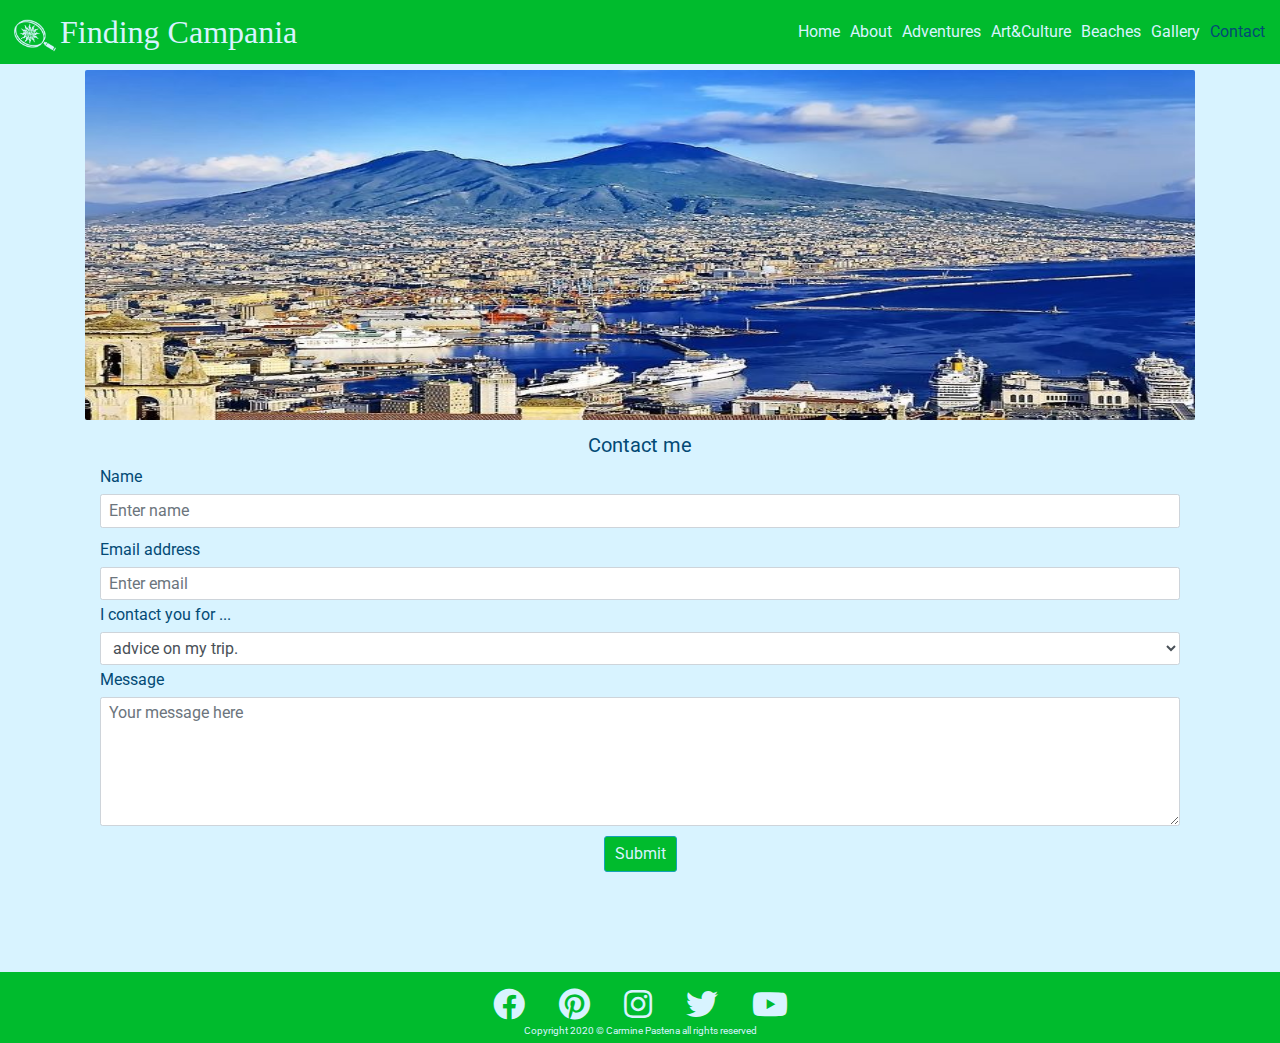
<file: contact.html>
<!DOCTYPE html>
<html lang="en-US">

<head>
    <meta charset="UTF-8" />
    <meta http-equiv="X-UA-Compatible" content="ie=edge" />
    <meta name="viewport" content="width=device-width, initial-scale=1.0" />
    <meta name="keywords" content="adventure, adventures, art, culture, art and culture, beach, beaches, sea, holiday, Campania, Napoli, Salerno, Caserta, Avellino, Benevento, travel, visit, Italy" />
    <meta name="description" content="website where to find every best place in Campania, one of the Italian region" />
    <meta name="author" content="Carmine Pastena" />
    <title>Finding Campania</title>
    <link rel="stylesheet" href="https://stackpath.bootstrapcdn.com/bootstrap/4.5.2/css/bootstrap.min.css" />
    <link rel="stylesheet" href="https://use.fontawesome.com/releases/v5.6.3/css/all.css" />
    <link rel="stylesheet" href="https://cdnjs.cloudflare.com/ajax/libs/animate.css/4.1.1/animate.min.css" />
    <link rel="stylesheet" href="./assets/css/style.css" type="text/css" />
</head>

<body>
    <header>
        <!-- Navbar -->
        <nav class="navbar navbar-expand-lg navbar-light fixed-top">
            <a class="navbar-brand" href="index.html"> <img src="assets/images/onlinelogomaker-092420-1652-0247.png" alt="FC Logo" />Finding Campania</a>
            <button class="navbar-toggler" type="button" data-toggle="collapse" data-target="#navbarSupportedContent" aria-controls="navbarSupportedContent" aria-expanded="false" aria-label="Toggle navigation">
              <span class="navbar-toggler-icon"></span>
            </button>
            <div class="collapse navbar-collapse" id="navbarSupportedContent">
                <ul class="navbar-nav ml-auto">
                    <li class="nav-item">
                        <a class="nav-link" href="index.html">Home</a>
                    </li>
                    <li class="nav-item">
                        <a class="nav-link" href="about.html">About</a>
                    </li>
                    <li class="nav-item">
                        <a class="nav-link" href="adventures.html">Adventures</a>
                    </li>
                    <li class="nav-item">
                        <a class="nav-link" href="art_et_culture.html">Art&amp;Culture</a>
                    </li>
                    <li class="nav-item">
                        <a class="nav-link" href="beaches.html">Beaches</a>
                    </li>
                    <li class="nav-item">
                        <a class="nav-link" href="gallery.html">Gallery</a>
                    </li>
                    <li class="nav-item active">
                        <a class="nav-link" href="contact.html">Contact<span class="sr-only">(current)</span></a>
                    </li>
                </ul>
            </div>
        </nav>
    </header>
    <main>
        <article class="container-sm">
            <!-- Hero Image -->
            <figure id="hero-outer">
                <img class="hero-image img-fluid rounded-sm animate__animated animate__zoomIn" src="./assets/images/napoli_da_fratelli-italia.it.jpg" id="hero-image" alt="Vesusio" />
            </figure>
            <!-- Form -->
            <section class="container-fluid">
                <form action="https://formdump.codeinstitute.net/" method="post">
                    <fieldset>
                        <legend class="text-center">Contact me</legend>
                        <div class="form-group md-1">
                            <label for="name">Name</label>
                            <input class="form-control" id="name" placeholder="Enter name" required>
                        </div>
                        <div class="form-group mb-1">
                            <label for="email">Email address</label>
                            <input type="email" class="form-control" id="email" placeholder="Enter email" required>
                        </div>
                        <div class="form-group mb-1">
                            <label for="FormControlSelect">I contact you for ...</label>
                            <select class="form-control" id="FormControlSelect">
                                <option>advice on my trip.</option>
                                <option>information on my destination.</option>
                                <option>report new destinations.</option>
                                <option>propose discounts and offers to users.</option>
                                <option>cooperations</option>
                            </select>
                        </div>
                        <div class="form-group mb-1">
                            <label for="textarea">Message</label>
                            <textarea class="form-control" id="textarea" rows="5" placeholder="Your message here" required></textarea>
                        </div>
                        <div class="container-fluid">
                            <div class="row justify-content-center mt-3">
                                <button type="submit" class="btn btn-info btn-lg btn-submit">Submit</button>
                            </div>
                        </div>
                    </fieldset>
                </form>
            </section>
        </article>
    </main>
    <!-- Footer -->
    <footer class="container-fluid">
        <br />
        <div class="row">
            <div class="col-12">
                <!-- SOCIAL ICONS/LINKS -->
                <div class="mb-1 flex-centre text-center social-icon-shadow">
                    <a class="ic-fb" href="https://facebook.com" target="_blank" aria-label="Find me on Facebook" rel="noopener">
                        <i class="fab fa-facebook fa-lg mr-md-5 mr-3 fa-2x"></i>
                    </a>
                    <a class="ic-pin" href="https://pinterest.com" target="_blank" aria-label="Find me on Pinterest" rel="noopener">
                        <i class="fab fa-pinterest fa-lg mr-md-5 mr-3 fa-2x"></i>
                    </a>
                    <a class="ic-ins" href="https://instagram.com" target="_blank" aria-label="Find me on Instagram" rel="noopener">
                        <i class="fab fa-instagram fa-lg mr-md-5 mr-3 fa-2x"></i>
                    </a>
                    <a class="ic-twi" href="https://twitter.com" target="_blank" aria-label="Find me on Twitter" rel="noopener">
                        <i class="fab fa-twitter fa-lg mr-md-5 mr-3 fa-2x"></i>
                    </a>
                    <a class="ic-fl" href="https://www.youtube.com/" target="_blank" aria-label="Find me on Youtube" rel="noopener">
                        <i class="fab fa-youtube fa-lg fa-2x"></i>
                    </a>
                </div>
                <!-- COPYRIGHT -->
                <div class="text-shadow text-center">
                    <small>Copyright 2020 © Carmine Pastena all rights reserved</small>
                </div>
            </div>
        </div>
    </footer>


    <!-- Bootstrap scripts -->
    <script src="https://code.jquery.com/jquery-3.5.1.slim.min.js" defer></script>
    <script src="https://cdn.jsdelivr.net/npm/popper.js@1.16.1/dist/umd/popper.min.js" defer></script>
    <script src="https://stackpath.bootstrapcdn.com/bootstrap/4.5.2/js/bootstrap.min.js" defer></script>


</body>

</html>
</file>
<file: assets/css/style.css>
/*
* Prefixed by https://autoprefixer.github.io
* PostCSS: v7.0.29,
* Autoprefixer: v9.7.6
* Browsers: last 4 version
*/

@import url('https://fonts.googleapis.com/css2?family=Dancing+Script:wght@700&family=Permanent+Marker&family=Roboto:wght@300;400;500&display=swap');
* {
    font-size: 10px;
    margin: 0;
    padding: 0;
    -webkit-box-sizing: border-box;
    box-sizing: border-box;
}

body {
    background-color: #d8f3ff;
    font-family: 'Roboto', sans-serif;
}


/* NAVBAR */

.navbar {
    background-color: #00bb2d !important;
}

.navbar-brand {
    font-family: 'Permanent Marker', cursive;
    font-size: large;
}

.navbar-brand img {
    width: 5em;
}

.active a {
    color: #034a75 !important;
}

.nav-link:hover {
    color: #034a75 !important;
}

a {
    color: #d8f3ff !important;
    font-size: 1.6rem;
}

.navbar-toggler-icon {
    font-size: 2rem;
}


/* Hero Image */

#hero-outer {
    height: 35rem;
    width: 100%;
    min-width: 33rem;
    overflow: hidden;
    position: relative;
    margin-left: auto;
    display: -webkit-inline-box;
    display: -ms-inline-flexbox;
    display: inline-flex;
    margin-top: 7rem;
}

#hero-image {
    height: auto;
    width: 100%;
    -webkit-animation-duration: 5s;
    animation-duration: 5s;
}

h1 {
    color: #034a75;
    font-family: 'Dancing Script', cursive;
    font-size: 5rem;
}


/* CATEGORIES */

.category a h2 {
    font-family: 'Dancing Script', cursive;
    font-size: 3rem;
    color: #d8f3ff;
    position: absolute;
    left: 15rem;
    top: 7rem;
}

.category a h2:hover {
    color: #034a75;
}

.category a img {
    width: 30rem;
    height: auto;
    margin-top: 2rem;
}

.category:hover a img {
    border: .2em #034a75 solid;
}


/* MAP AND BUTTONS */

.container {
    position: relative;
    width: 100%;
    max-width: 60rem;
    min-width: 33rem;
}

.container figure img {
    width: 100%;
    height: auto;
    border-radius: 2%;
    margin-top: 2rem;
    opacity: .9;
}


/* botton style from https://www.w3schools.com/csS/css3_buttons.asp */

.btn-style {
    position: absolute;
    -webkit-transform: translate(-50%, -50%);
    transform: translate(-50%, -50%);
    -ms-transform: translate(-50%, -50%);
    font-size: 2rem;
    padding: 1.2em .5em;
    cursor: pointer;
    text-align: center;
}

.btn-pos1 {
    top: 48%;
    left: 60%;
}

.btn-pos2 {
    top: 33%;
    left: 62%;
}

.btn-pos3 {
    top: 36%;
    left: 36%;
}

.btn-pos4 {
    top: 47%;
    left: 28%;
}

.btn-pos5 {
    top: 56%;
    left: 43%;
}

.container .btn-style:hover {
    font-size: 2.5rem;
}


/* about.html */

.container-fluid .img-thumbnail {
    height: 20rem;
    width: auto;
    margin-right: 3rem;
}

figure .img-thumbnail {
    height: 30rem;
    width: auto;
}

.container-fluid p,
em {
    font-size: 1.5rem;
    color: #034a75;
}

.container-fluid h2 {
    margin-top: 8rem;
    color: #034a75;
    font-size: 3rem;
    text-align: center;
    font-family: 'Dancing Script', cursive;
}


/* FORM in contact.html */

.btn-submit {
    background-color: #00bb2d;
    color: #d8f3ff;
    font-size: 1.6rem;
}

.btn-submit:hover {
    background-color: #d8f3ff;
    color: #034a75;
}

fieldset {
    font-family: 'Roboto', sans-serif;
    color: #034a75;
}

fieldset>legend {
    font-size: 2rem;
}

.form-group>label,
.form-group>input,
.form-control,
option {
    font-size: 1.6rem;
}


/* style h3 in gallety.html */

h3 {
    width: 90%;
    color: #034a75;
    font-size: 2.5rem;
    border-bottom: .3em solid #034a75;
    text-transform: uppercase;
    margin: 2em 0 0 0;
}


/* FOOTER */

footer {
    margin-top: 10rem;
    padding: .5em;
    background-color: #00bb2d;
    color: #d8f3ff;
    font-family: 'Roboto', sans-serif;
    min-width: 33rem;
}

small {
    font-size: 1rem;
}

.social-icon-shadow a i:hover {
    color: #034a75;
}


/* media queries of the link to categories in index.html */

@media screen and (min-width: 20.625em) {
    .navbar-brand {
        font-size: x-large;
    }
}

@media screen and (min-width: 28.125em) {
    .category a h2 {
        left: 17rem;
    }
    /* media queries of the navbar-brand */
    .navbar-brand {
        font-size: xx-large;
    }
}

@media screen and (min-width: 48em) {
    .category a h2 {
        left: 12rem;
    }
    #tab-screen {
        left: 32rem;
    }
}

@media screen and (min-width: 62em) {
    .category a h2 {
        left: 15rem;
    }
    #tab-screen {
        left: 44rem;
        top: 7rem;
    }
    /* media queries contact.html */
    aside .row {
        margin-top: 12rem;
    }
}

@media screen and (min-width: 75em) {
    .category a h2 {
        left: 12rem;
    }
    #tab-screen {
        left: 12rem;
    }
}
</file>
<file: assets/css/card.css>
/*
* Prefixed by https://autoprefixer.github.io
* PostCSS: v7.0.29,
* Autoprefixer: v9.7.6
* Browsers: last 4 version
*/

article,
section {
    margin-top: 5rem;
    display: -webkit-box;
    display: -ms-flexbox;
    display: flex;
    -ms-flex-wrap: wrap;
    flex-wrap: wrap;
    -webkit-box-pack: center;
    -ms-flex-pack: center;
    justify-content: center;
}

.container-card {
    padding: 0 4rem;
    margin-top: 5rem;
    margin-bottom: 5rem;
    -webkit-box-align: center;
    -ms-flex-align: center;
    align-items: center;
    -webkit-box-pack: justify;
    -ms-flex-pack: justify;
    justify-content: space-between;
    -ms-flex-wrap: wrap;
    flex-wrap: wrap;
    -webkit-box-orient: vertical;
    -webkit-box-direction: normal;
    -ms-flex-direction: column;
    flex-direction: column;
}

.mycard {
    height: 20rem;
    background: #d8f3ff;
    -webkit-transition: .4s;
    -o-transition: .4s;
    transition: .4s;
    -webkit-box-shadow: 2px 2px 5px rgba(3, 74, 117, 0.2);
    box-shadow: 2px 2px 5px rgba(3, 74, 117, 0.2);
    min-width: 22.5rem;
    max-width: 70rem;
    margin: 2rem 0;
}

.mycard:hover {
    height: 40rem;
    -webkit-box-shadow: 5px 5px 10px rgba(3, 74, 117, 0.2);
    box-shadow: 5px 5px 10px rgba(3, 74, 117, 0.2);
    margin-bottom: 1rem;
}

.mycard .img-card {
    height: 20rem;
    width: 100%;
}

.mycard .img-card img {
    height: 100%;
    width: 100%;
    -o-object-fit: cover;
    object-fit: cover;
    border-radius: .3rem;
}

.mycard .top-text {
    padding: .5em;
}

.mycard .top-text .name {
    font-size: 2rem;
    font-weight: 500;
    color: #034a75;
    text-align: center;
}

.mycard .top-text p {
    font-size: 1.6rem;
    font-weight: 400;
    color: #00bb2d;
    line-height: 2rem;
    text-align: center;
}

.mycard .top-text p .fa-arrow-circle-down {
    font-size: 2rem;
}

.mycard .bottom-text {
    padding: 0 2rem 1rem 2rem;
    margin-top: .5em;
    background: #d8f3ff;
    color: #034a75;
    opacity: 0;
    visibility: hidden;
    -webkit-transition: .1s;
    -o-transition: .1s;
    transition: .1s;
}

.mycard:hover .bottom-text {
    opacity: 1;
    visibility: visible;
    -webkit-backface-visibility: hidden;
    backface-visibility: hidden;
}

.mycard .bottom-text .text-card {
    text-align: justify;
    font-size: 1rem;
}

.mycard .bottom-text .btn-card {
    margin: 1rem 0;
}

.mycard .bottom-text .btn-card a {
    text-decoration: none;
    background: #00bb2d;
    color: #d8f3ff;
    padding: .5em .8em;
    border-radius: .3em;
    display: -webkit-inline-box;
    display: -ms-inline-flexbox;
    display: inline-flex;
    -webkit-transition: .2s;
    -o-transition: .2s;
    transition: .2s;
}

.mycard .bottom-text .btn-card p {
    text-align: center;
    color: #00bb2d;
}

.mycard .bottom-text .btn-card a:hover {
    -webkit-transform: scale(.9);
    -ms-transform: scale(.9);
    transform: scale(.9);
}

@media screen and (min-width: 38.125em) {
    .mycard {
        max-width: 22.5rem;
    }
    .mycard .top-text p .fa-arrow-circle-down {
        font-size: 1.6rem;
    }
}
</file>
